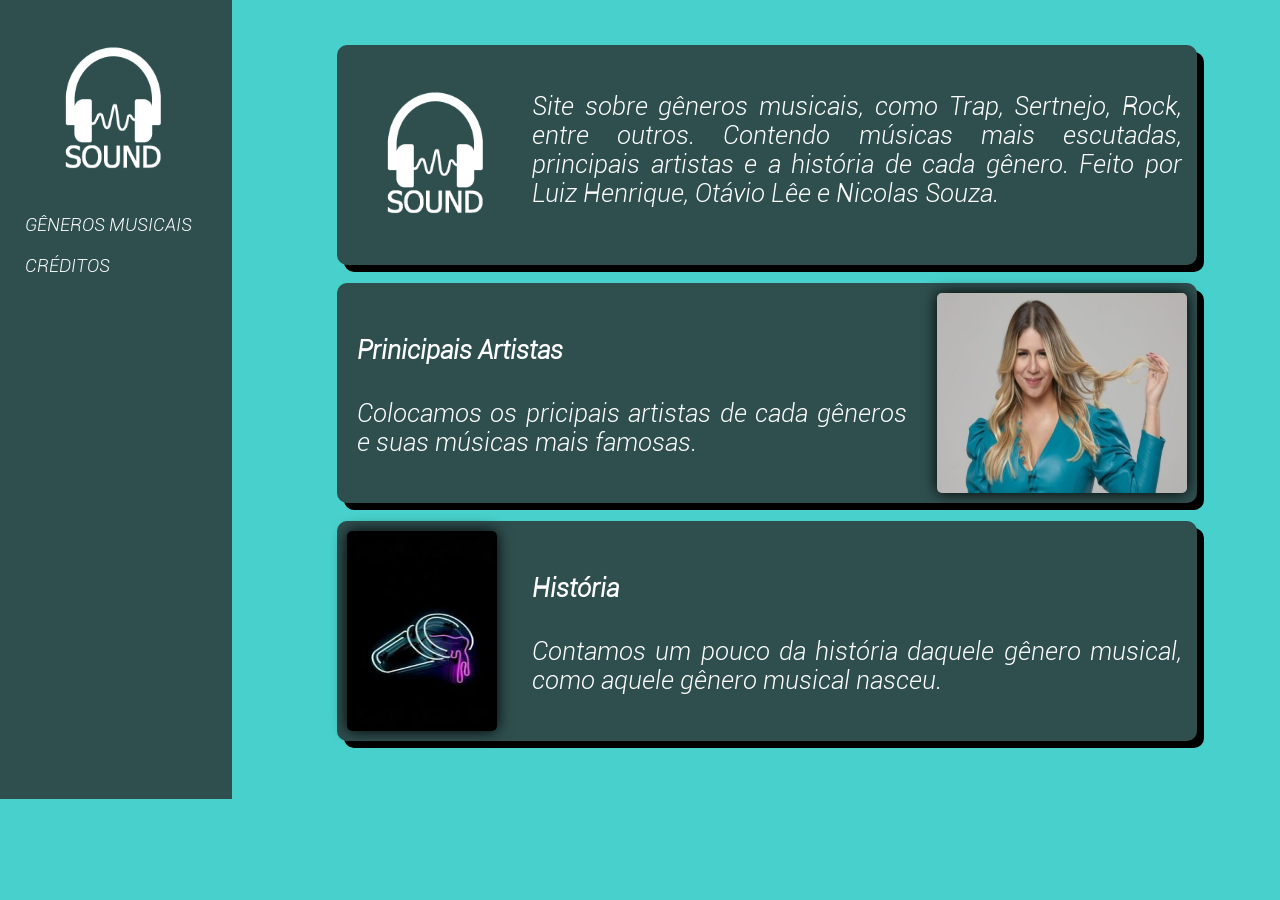
<file: SITE MUSICAS 2/Index.html>
<!DOCTYPE html>
<html>
<head>
	<meta charset="utf-8">
	<meta name="viewport" content="width=device-width, initial-scale=1">
	<title>SOUND</title>
	<link rel="stylesheet" href="index.css">
	<link rel="shortcut icon" href="fone.png">
</head>
<body>
		<div class="menu">
			<img src="Marca5.png" height="200" width="200">
			<ul>
				<li><a>Gêneros Musicais</a>
					<ul>
						<li><a href="sertanejo.html">Sertanejo</a>
						</li>
						<li><a href="Trap.html">Trap</a>
						</li>
						<li><a href="rock.html">Rock</a>
						</li>
						<li><a href="">POP</a>
						</li>
						<li><a href="eletronica.html">Eletrônica</a>
						</li>
						<li><a href="">Funk</a>
						</li>
						<li><a href="reggae.html">Reggae</a>
						</li>
						<li><a href="forro.html">Forró</a>
						</li>
						<li><a href="">Jazz</a>
						</li>
						<li><a href="">MPB</a>
						</li>
						<li><a href="">Samba</a>
						</li>
						<li><a href="">Gospel</a>
						</li>
					</ul>
				</li>
				<li><a href="créditos.html">Créditos</a></li>
				</ul>
		</div>
		<div class="conteudo">			
			<div class="CX1">
				<img src="Marca5.png" width="200" height="200" id="img1">
					<div class="tt1">Site sobre gêneros musicais, como Trap, Sertnejo, Rock, entre outros. Contendo músicas mais escutadas, principais artistas e a história de cada gênero. Feito por Luiz Henrique, Otávio Lêe e Nicolas Souza. </div>
			</div>
			<br>
			<div class="CX1">
				<img src="Imagens/Homepage/mari.jpeg" width="250" height="200" id="img2">
					<div class="tt2"><h4>Prinicipais Artistas</h4>Colocamos os pricipais artistas de cada gêneros e suas músicas mais famosas.</div>
			</div>
			<br>
			<div class="CX1">
				<img src="Imagens/Homepage/copo.jpeg" width="150" height="200" id="img3">
					<div class="tt3"><h4>História</h4>Contamos um pouco da história daquele gênero musical, como aquele gênero musical nasceu.</div>
			</div>
			<br>
		</div>

</body>
</html>
</file>
<file: SITE MUSICAS 2/index.css>
@font-face{
    font-family: Roboto;
    src: url(Roboto.ttf);
} 
body{
    
    margin: 0px;
    padding: 0px;
    background-color: mediumturquoise;
}
.menu{ /*menu vertical*/
    font-family: Roboto;
    font-size: 18px;
    max-width: 217px;
    width: 100%px;
    height: 799px;
    background-color: darkslategray;
    overflow-y: scroll;
    padding-left: 15px;
}
.menu ul{
    list-style: none;
    width: 200px;
    margin: 0;
    padding: 0;
}
.menu li{
    position: relative; 
}
.menu a{
    color: white;
    display: block;
    padding: 10px;
    text-decoration: none;
    transition: backgroun .3s;
    text-transform: uppercase;
}
.menu a:hover{
    border-radius: 10px;
    background-color: white;
    color: black;
}
.menu li ul{
    display: none;
}
.menu li:hover > ul{
    display: block;
}
.menu li ul{
    position: relative;
    bottom: 100%;
    max-width: 180px;
    left: 20px; 
}
.menu::-webkit-scrollbar{ /*sistema de rolagem*/
    width: 15px;
}
.menu::-webkit-scrollbar-thumb{ 
    background-color: white;
    border-radius: 20px;
    border: 5px solid darkslategray;
}
.menu::-webkit-scrollbar-track{ 
    background-color: darkslategray;
}
.conteudo{ /*fundo*/ 
    width: 82%;
    height: 100%;
    position: absolute;
    top: 0;
    left: 232px;
}
.CX1{ /*caixa de informção 1*/
    position: relative;
    left: 10%;
    top: 5%;
    height: 220px;
    width: 860px;
    border-radius: 10px;
    background-color: darkslategray;
    box-shadow: 7px 7px black;
}
.tt1{
    position: relative;
    top: 47px;
    right: 15px;
    width: 650px;
    font-family: Roboto;
    font-size: 25px;
    float: right;
    color: white;
    text-align: justify;
}
#img1{
    border-radius: 5px;
}
.tt2{
    position: relative;
    top: 20px;
    left: 20px;
    width: 550px;
    font-family: Roboto;
    font-size: 25px;
    float: left;
    color: white;
    text-align: justify;
}
#img2{
    border-radius: 5px;
    float: right;
    position: relative;
    top: 10px;
    right: 10px;
    box-shadow: 0px 0px 15px black;
}
.tt3{
    position: relative;
    top: 20px;
    right: 15px;
    width: 650px;
    font-family: Roboto;
    font-size: 25px;
    float: right;
    color: white;
    text-align: justify;
}
#img3{
    border-radius: 5px;
    position: relative;
    top: 10px;
    left: 10px;
    box-shadow: 0px 0px 15px black;
}
</file>
